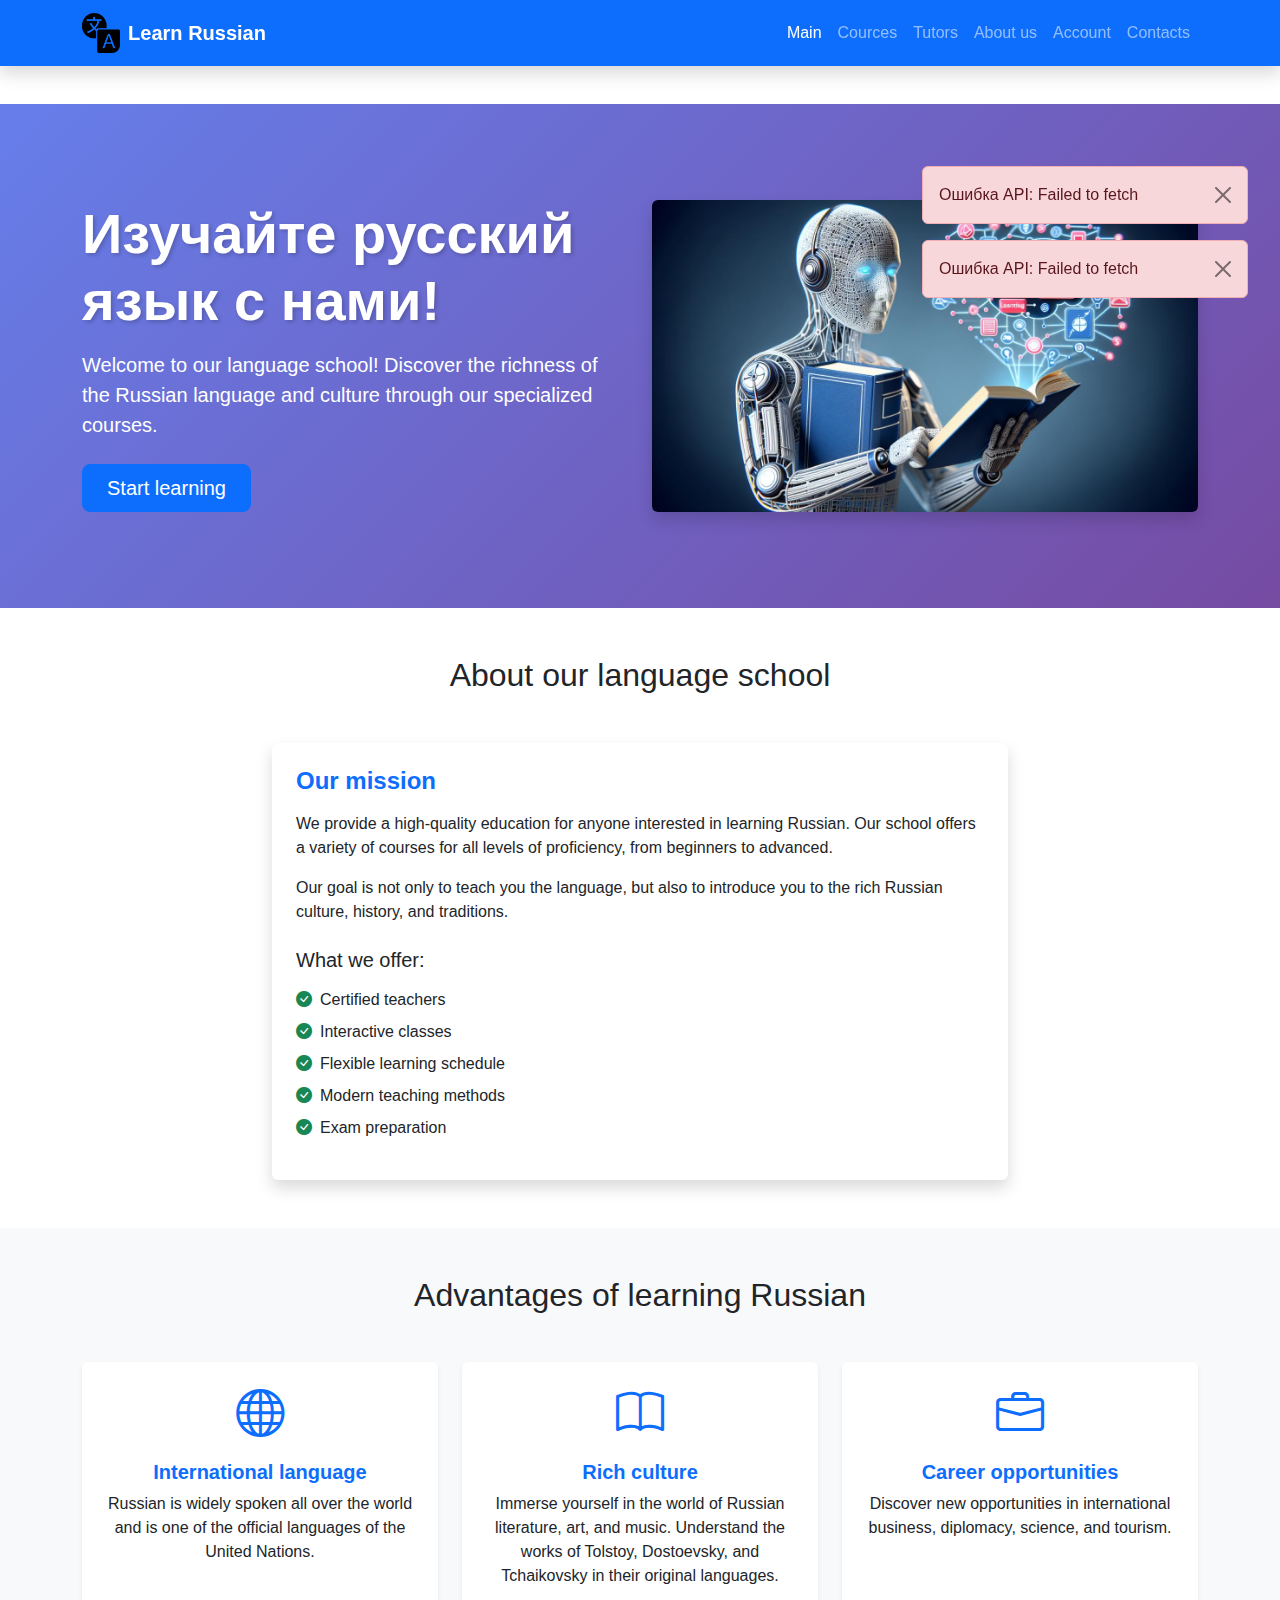
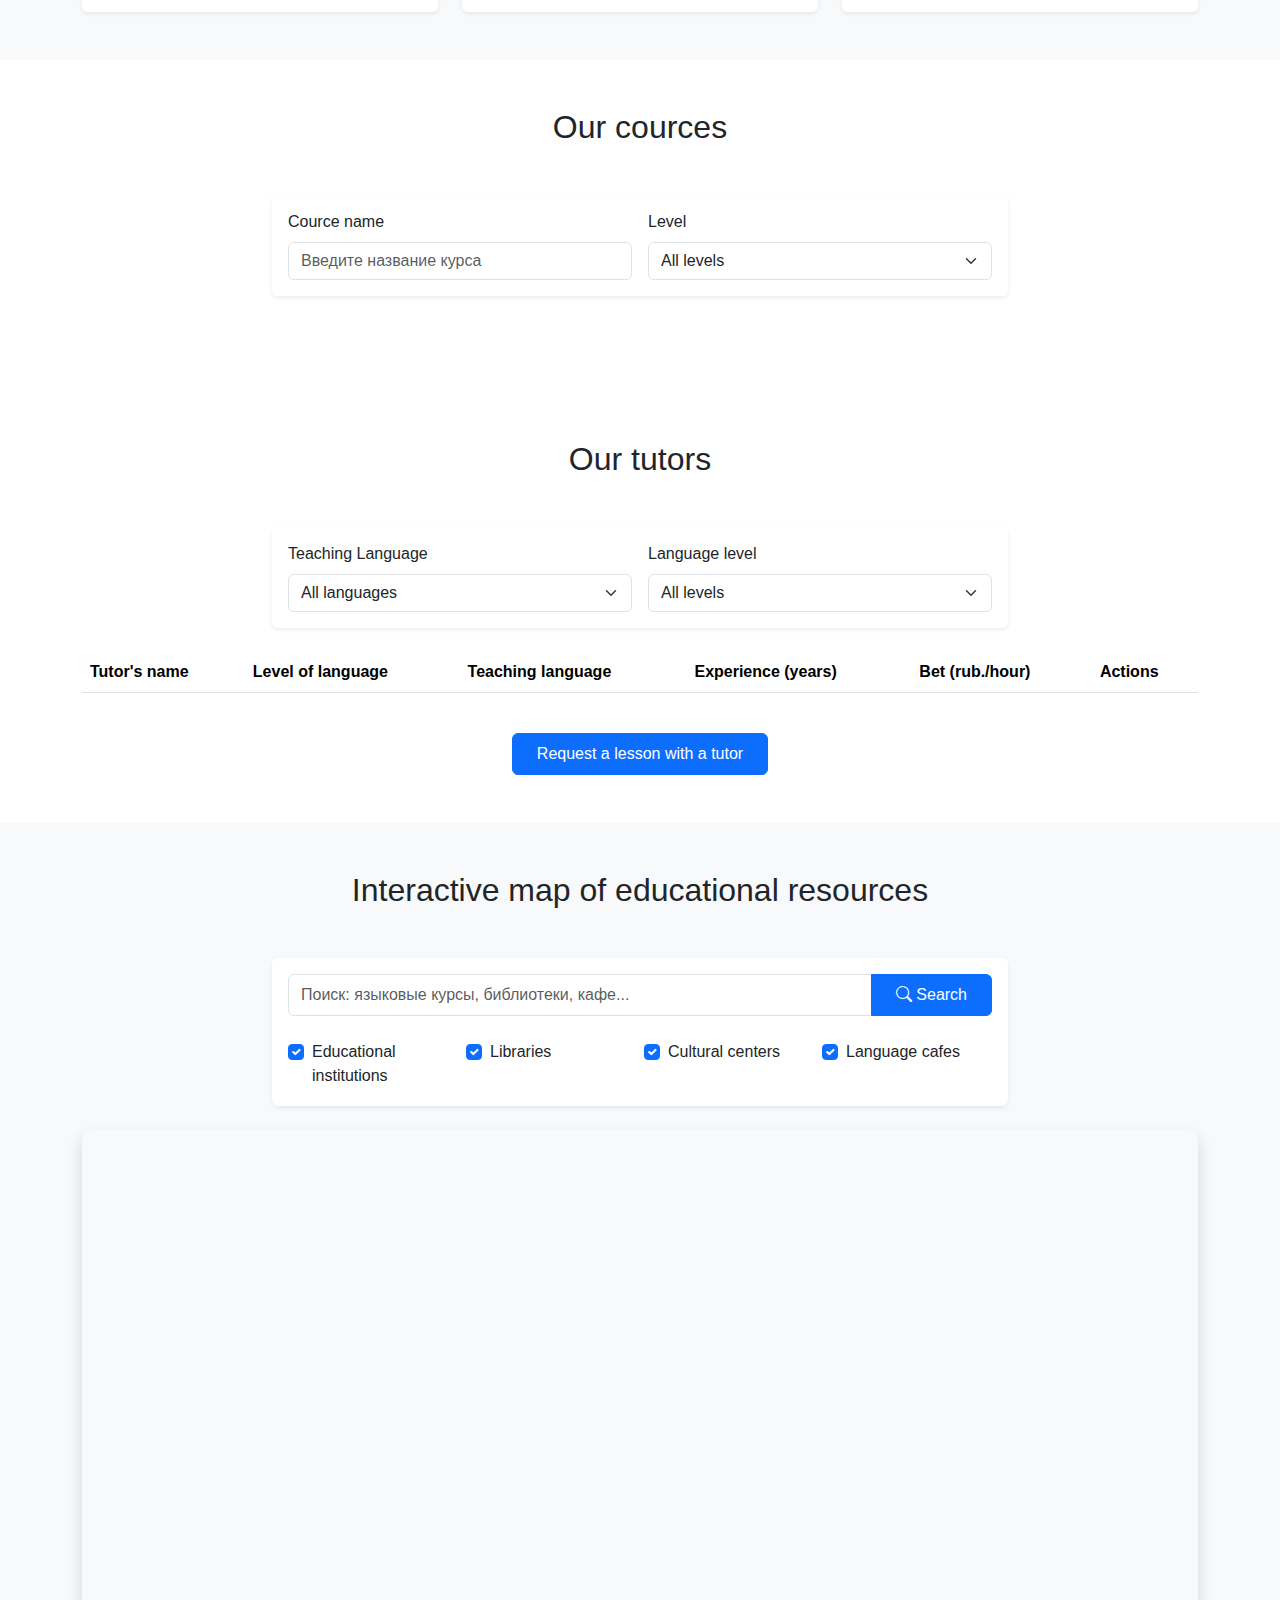
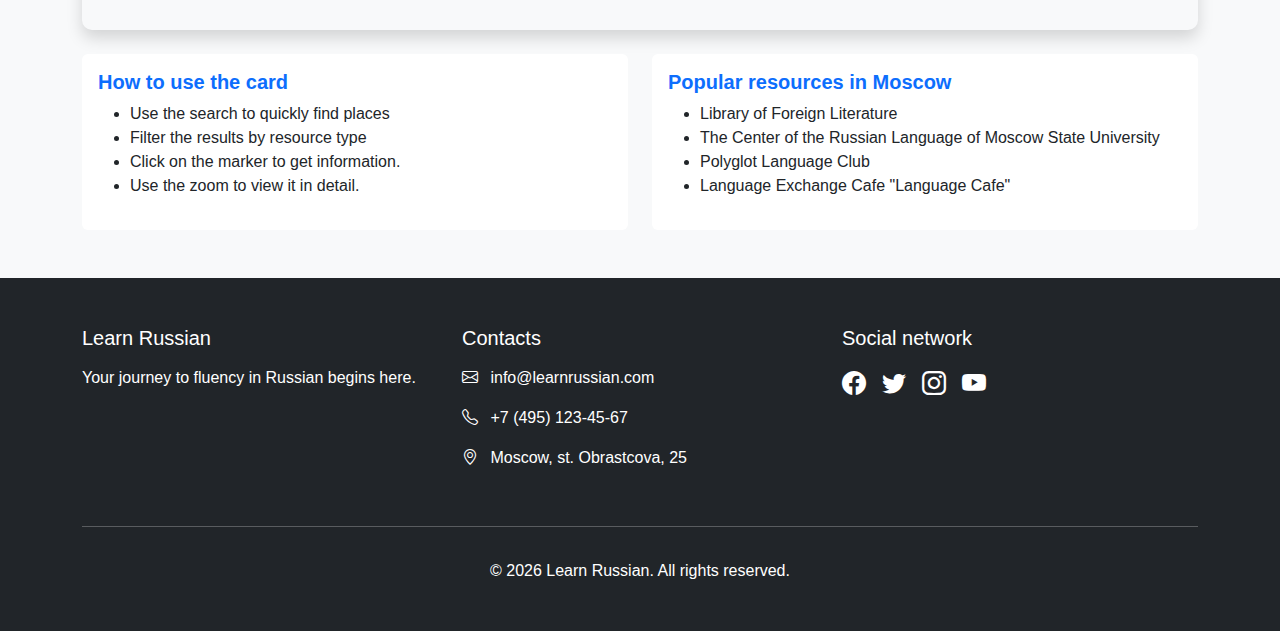
<file: index.html>
<!DOCTYPE html>
<html lang="ru" data-bs-theme="light">
<head>
    <meta charset="UTF-8">
    <meta name="viewport" content="width=device-width, initial-scale=1.0">
    <title>Learn Russian - Изучение русского языка</title>

    <link href="https://cdn.jsdelivr.net/npm/bootstrap@5.3.0-alpha1/dist/css/bootstrap.min.css" rel="stylesheet">
    <link rel="stylesheet" href="https://cdn.jsdelivr.net/npm/bootstrap-icons@1.10.0/font/bootstrap-icons.css">

    <link rel="stylesheet" href="./static/css/style.css">
    

    <link rel="icon" href="images/logo.png" type="image/png">
</head>
<body>

    <nav class="navbar navbar-expand-lg navbar-dark bg-primary fixed-top shadow">
        <div class="container">
            <a class="navbar-brand d-flex align-items-center" href="index.html">
                <img src="./static/img/logo.png" alt="Learn Russian Logo" height="40" class="me-2">
                <span class="fw-bold">Learn Russian</span>
            </a>
            
            <button class="navbar-toggler" type="button" data-bs-toggle="collapse" data-bs-target="#navbarNav">
                <span class="navbar-toggler-icon"></span>
            </button>
            
            <div class="collapse navbar-collapse" id="navbarNav">
                <ul class="navbar-nav ms-auto">
                    <li class="nav-item">
                        <a class="nav-link active" href="index.html">Main</a>
                    </li>
                    <li class="nav-item">
                        <a class="nav-link" href="#courses">Cources</a>
                    </li>
                    <li class="nav-item">
                        <a class="nav-link" href="#tutors">Tutors</a>
                    </li>
                    <li class="nav-item">
                        <a class="nav-link" href="#about">About us</a>
                    </li>
                    <li class="nav-item">
                        <a class="nav-link" href="dashboard.html">Account</a>
                    </li>
                    <li class="nav-item">
                        <a class="nav-link" href="#contact">Contacts</a>
                    </li>
                </ul>
            </div>
        </div>
    </nav>

    <div id="notification-area" class="container mt-5 pt-5"></div>

    <header class="bg-light py-5 mt-5">
        <div class="container py-5">
            <div class="row align-items-center">
                <div class="col-lg-6">
                    <h1 class="display-4 fw-bold mb-3";">Изучайте русский язык с нами!</h1>
                    <p class="lead mb-4">Welcome to our language school! Discover the richness of the Russian language and culture through our specialized courses.</p>
                    <a href="#courses" class="btn btn-primary btn-lg px-4">Start learning</a>
                </div>
                <div class="col-lg-6">
                    <img src="./static/img/main.jpg" 
                         alt="Изучение языков" class="img-fluid rounded shadow">
                </div>
            </div>
        </div>
    </header>

    <section id="about" class="py-5">
        <div class="container">
            <h2 class="text-center mb-5">About our language school</h2>
            <div class="row">
                <div class="col-lg-8 mx-auto">
                    <div class="card border-0 shadow">
                        <div class="card-body p-4">
                            <h3 class="card-title h4 mb-3">Our mission</h3>
                            <p class="card-text">We provide a high-quality education for anyone interested in learning Russian. Our school offers a variety of courses for all levels of proficiency, from beginners to advanced.</p>
                            <p class="card-text">Our goal is not only to teach you the language, but also to introduce you to the rich Russian culture, history, and traditions.</p>
                            <div class="mt-4">
                                <h4 class="h5 mb-3">What we offer:</h4>
                                <ul class="list-unstyled">
                                    <li class="mb-2"><i class="bi bi-check-circle-fill text-success me-2"></i>Certified teachers</li>
                                    <li class="mb-2"><i class="bi bi-check-circle-fill text-success me-2"></i>Interactive classes</li>
                                    <li class="mb-2"><i class="bi bi-check-circle-fill text-success me-2"></i>Flexible learning schedule</li>
                                    <li class="mb-2"><i class="bi bi-check-circle-fill text-success me-2"></i>Modern teaching methods</li>
                                    <li class="mb-2"><i class="bi bi-check-circle-fill text-success me-2"></i>Exam preparation</li>
                                </ul>
                            </div>
                        </div>
                    </div>
                </div>
            </div>
        </div>
    </section>

    <section class="py-5 bg-light">
        <div class="container">
            <h2 class="text-center mb-5">Advantages of learning Russian</h2>
            <div class="row g-4">
                <div class="col-md-4">
                    <div class="card h-100 border-0 shadow-sm">
                        <div class="card-body text-center p-4">
                            <div class="mb-3">
                                <i class="bi bi-globe text-primary display-5"></i>
                            </div>
                            <h3 class="card-title h5">International language</h3>
                            <p class="card-text">Russian is widely spoken all over the world and is one of the official languages of the United Nations.</p>
                        </div>
                    </div>
                </div>
                <div class="col-md-4">
                    <div class="card h-100 border-0 shadow-sm">
                        <div class="card-body text-center p-4">
                            <div class="mb-3">
                                <i class="bi bi-book text-primary display-5"></i>
                            </div>
                            <h3 class="card-title h5">Rich culture</h3>
                            <p class="card-text">Immerse yourself in the world of Russian literature, art, and music. Understand the works of Tolstoy, Dostoevsky, and Tchaikovsky in their original languages.</p>
                        </div>
                    </div>
                </div>
                <div class="col-md-4">
                    <div class="card h-100 border-0 shadow-sm">
                        <div class="card-body text-center p-4">
                            <div class="mb-3">
                                <i class="bi bi-briefcase text-primary display-5"></i>
                            </div>
                            <h3 class="card-title h5">Career opportunities</h3>
                            <p class="card-text">Discover new opportunities in international business, diplomacy, science, and tourism.</p>
                        </div>
                    </div>
                </div>
            </div>
        </div>
    </section>

    <section id="courses" class="py-5">
        <div class="container">
            <h2 class="text-center mb-5">Our cources</h2>
            
            <div class="row mb-4">
                <div class="col-lg-8 mx-auto">
                    <div class="card shadow-sm">
                        <div class="card-body">
                            <form id="course-search-form">
                                <div class="row g-3">
                                    <div class="col-md-6">
                                        <label for="course-name" class="form-label">Cource name</label>
                                        <input type="text" class="form-control" id="course-name" placeholder="Введите название курса">
                                    </div>
                                    <div class="col-md-6">
                                        <label for="course-level" class="form-label">Level</label>
                                        <select class="form-select" id="course-level">
                                            <option value="">All levels</option>
                                            <option value="Beginner">Elementary</option>
                                            <option value="Intermediate">Middle</option>
                                            <option value="Advanced">Advanced</option>
                                        </select>
                                    </div>
                                </div>
                            </form>
                        </div>
                    </div>
                </div>
            </div>

            <div id="courses-container" class="row g-4">

            </div>

            <nav id="courses-pagination" class="mt-5 d-flex justify-content-center">

            </nav>
        </div>
    </section>
    <section id="tutors" class="py-5">
        <div class="container">
            <h2 class="text-center mb-5">Our tutors</h2>
            
            <div class="row mb-4">
                <div class="col-lg-8 mx-auto">
                    <div class="card shadow-sm">
                        <div class="card-body">
                            <form id="tutor-search-form">
                                <div class="row g-3">
                                    <div class="col-md-6">
                                        <label for="tutor-language" class="form-label">Teaching Language</label>
                                        <select class="form-select" id="tutor-language">
                                            <option value="">All languages</option>

                                        </select>
                                    </div>
                                    <div class="col-md-6">
                                        <label for="tutor-level" class="form-label">Language level</label>
                                        <select class="form-select" id="tutor-level">
                                            <option value="">All levels</option>
                                            <option value="Beginner">Elementary</option>
                                            <option value="Intermediate">Middle</option>
                                            <option value="Advanced">Advanced</option>
                                        </select>
                                    </div>
                                </div>
                            </form>
                        </div>
                    </div>
                </div>
            </div>

            <div class="table-responsive">
                <table class="table table-hover" id="tutors-table">
                    <thead>
                        <tr>
                            <th>Tutor's name</th>
                            <th>Level of language</th>
                            <th>Teaching language</th>
                            <th>Experience (years)</th>
                            <th>Bet (rub./hour)</th>
                            <th>Actions</th>
                        </tr>
                    </thead>
                    <tbody id="tutors-body">

                    </tbody>
                </table>
            </div>

            <div class="text-center mt-4">
                <button class="btn btn-primary" data-bs-toggle="modal" data-bs-target="#tutorRequestModal">
                    Request a lesson with a tutor
                </button>
            </div>
        </div>
    </section>
	<!-- Карта учебных ресурсов -->
	<section id="resources-map" class="py-5 bg-light">
		<div class="container">
			<h2 class="text-center mb-5">Interactive map of educational resources</h2>
        
			<div class="row mb-4">
				<div class="col-lg-8 mx-auto">
					<div class="card shadow-sm">
						<div class="card-body">
							<div class="input-group">
								<input type="text" class="form-control" id="map-search" placeholder="Поиск: языковые курсы, библиотеки, кафе...">
								<button class="btn btn-primary" id="map-search-btn">
									<i class="bi bi-search"></i> Search
								</button>
							</div>
                        
							<div class="row mt-3 g-2" id="map-filters">
								<div class="col-6 col-md-3">
									<div class="form-check">
										<input class="form-check-input" type="checkbox" id="filter-education" checked>
										<label class="form-check-label" for="filter-education">
											Educational institutions
										</label>
									</div>
                            </div>
                            <div class="col-6 col-md-3">
                                <div class="form-check">
                                    <input class="form-check-input" type="checkbox" id="filter-libraries" checked>
                                    <label class="form-check-label" for="filter-libraries">
                                        Libraries
                                    </label>
                                </div>
                            </div>
                            <div class="col-6 col-md-3">
                                <div class="form-check">
                                    <input class="form-check-input" type="checkbox" id="filter-centers" checked>
                                    <label class="form-check-label" for="filter-centers">
                                        Cultural centers
                                    </label>
                                </div>
                            </div>
                            <div class="col-6 col-md-3">
                                <div class="form-check">
                                    <input class="form-check-input" type="checkbox" id="filter-cafes" checked>
                                    <label class="form-check-label" for="filter-cafes">
                                        Language cafes
                                    </label>
                                </div>
                            </div>
                        </div>
                    </div>
                </div>
            </div>
        </div>
        
        <!-- Контейнер для карты -->
        <div id="map-container" style="height: 500px; border-radius: 10px; overflow: hidden;" class="shadow">
            <div id="map" style="height: 100%; width: 100%;"></div>
        </div>
        
        <div class="row mt-4">
            <div class="col-md-6">
                <div class="card">
                    <div class="card-body">
                        <h5 class="card-title">How to use the card</h5>
                        <ul>
                            <li>Use the search to quickly find places</li>
                            <li>Filter the results by resource type</li>
                            <li>Click on the marker to get information.</li>
                            <li>Use the zoom to view it in detail.</li>
                        </ul>
                    </div>
                </div>
            </div>
            <div class="col-md-6">
                <div class="card">
                    <div class="card-body">
                        <h5 class="card-title">Popular resources in Moscow</h5>
                        <ul>
								<li>Library of Foreign Literature</li>
								<li>The Center of the Russian Language of Moscow State University</li>
								<li>Polyglot Language Club</li>
								<li>Language Exchange Cafe "Language Cafe"</li>
							</ul>
						</div>
					</div>
				</div>
			</div>
		</div>
	</section>


    <footer id="contact" class="bg-dark text-white py-5">
        <div class="container">
            <div class="row">
                <div class="col-lg-4 mb-4">
                    <h5 class="mb-3">Learn Russian</h5>
                    <p>Your journey to fluency in Russian begins here.</p>
                </div>
                <div class="col-lg-4 mb-4">
                    <h5 class="mb-3">Contacts</h5>
                    <p><i class="bi bi-envelope me-2"></i> info@learnrussian.com</p>
                    <p><i class="bi bi-telephone me-2"></i> +7 (495) 123-45-67</p>
                    <p><i class="bi bi-geo-alt me-2"></i> Moscow, st. Obrastcova, 25</p>
                </div>
                <div class="col-lg-4 mb-4">
                    <h5 class="mb-3">Social network</h5>
                    <div class="d-flex gap-3">
                        <a href="#" class="text-white"><i class="bi bi-facebook fs-4"></i></a>
                        <a href="#" class="text-white"><i class="bi bi-twitter fs-4"></i></a>
                        <a href="#" class="text-white"><i class="bi bi-instagram fs-4"></i></a>
                        <a href="#" class="text-white"><i class="bi bi-youtube fs-4"></i></a>
                    </div>
                </div>
            </div>
            <hr class="bg-light">
            <div class="text-center pt-3">
                <p class="mb-0">&copy; 2026 Learn Russian. All rights reserved.</p>
            </div>
        </div>
    </footer>

    <div class="modal fade" id="applyModal" tabindex="-1">
        <div class="modal-dialog modal-lg">
            <div class="modal-content">
                <div class="modal-header">
                    <h5 class="modal-title">Applying for the course</h5>
                    <button type="button" class="btn-close" data-bs-dismiss="modal"></button>
                </div>
                <div class="modal-body">
                    <form id="course-application-form">
                        <div class="row g-3">
                            <div class="col-md-6">
                                <label class="form-label">Cource name</label>
                                <input type="text" class="form-control" id="modal-course-name" readonly>
                            </div>
                            <div class="col-md-6">
                                <label class="form-label">Tutor</label>
                                <input type="text" class="form-control" id="modal-course-teacher" readonly>
                            </div>
                            <div class="col-md-6">
                                <label class="form-label">Start Date</label>
                                <select class="form-select" id="modal-start-date">

                                </select>
                            </div>
                            <div class="col-md-6">
                                <label class="form-label">Class time</label>
                                <select class="form-select" id="modal-start-time" disabled>

                                </select>
                            </div>
                            <div class="col-md-6">
                                <label class="form-label">Duration</label>
                                <div class="input-group">
                                    <input type="text" class="form-control" id="modal-duration" readonly>
                                    <span class="input-group-text">weeks</span>
                                </div>
                            </div>
                            <div class="col-md-6">
                                <label class="form-label">End Date</label>
                                <input type="text" class="form-control" id="modal-end-date" readonly>
                            </div>
                            <div class="col-md-6">
                                <label class="form-label">Count of students</label>
                                <input type="number" class="form-control" id="modal-students" min="1" max="20" value="1">
                            </div>
                            <div class="col-md-6">
                                <label class="form-label">Duration (hours)</label>
                                <input type="text" class="form-control" id="modal-total-hours" readonly>
                            </div>
                            
                            <!-- Дополнительные опции -->
                            <div class="col-12">
                                <h6 class="mt-3 mb-2">Advnced options</h6>
                                <div class="row">
                                    <div class="col-md-6">
                                        <div class="form-check mb-2">
                                            <input class="form-check-input" type="checkbox" id="modal-supplementary">
                                            <label class="form-check-label" for="modal-supplementary">
                                                Additional materials (+2000 rub/student)
                                            </label>
                                        </div>
                                        <div class="form-check mb-2">
                                            <input class="form-check-input" type="checkbox" id="modal-personalized">
                                            <label class="form-check-label" for="modal-personalized">
                                                Private lessons (+1500 rub/week)
                                            </label>
                                        </div>
                                        <div class="form-check mb-2">
                                            <input class="form-check-input" type="checkbox" id="modal-excursions">
                                            <label class="form-check-label" for="modal-excursions">
                                                Cultural excursions (+25%)
                                            </label>
                                        </div>
                                    </div>
                                    <div class="col-md-6">
                                        <div class="form-check mb-2">
                                            <input class="form-check-input" type="checkbox" id="modal-assessment">
                                            <label class="form-check-label" for="modal-assessment">
                                                Level assessment (+300 руб)
                                            </label>
                                        </div>
                                        <div class="form-check mb-2">
                                            <input class="form-check-input" type="checkbox" id="modal-interactive">
                                            <label class="form-check-label" for="modal-interactive">
                                                Interactive platform (+50%)
                                            </label>
                                        </div>
                                    </div>
                                </div>
                            </div>
                            
                            <div class="col-12">
                                <div class="alert alert-info" id="discount-info" style="display: none;">

                                </div>
                            </div>
                            
                            <div class="col-12">
                                <div class="card bg-light">
                                    <div class="card-body">
                                        <h5 class="card-title mb-3">Total cost</h5>
                                        <div class="d-flex justify-content-between align-items-center">
                                            <span class="fs-4">Total:</span>
                                            <span class="fs-3 fw-bold text-primary" id="modal-total-price">0 rub</span>
                                        </div>
                                    </div>
                                </div>
                            </div>
                        </div>
                    </form>
                </div>
                <div class="modal-footer">
                    <button type="button" class="btn btn-secondary" data-bs-dismiss="modal">Cancel</button>
                    <button type="button" class="btn btn-primary" id="submit-application">Send a request</button>
                </div>
            </div>
        </div>
    </div>

    <div class="modal fade" id="tutorRequestModal" tabindex="-1">
        <div class="modal-dialog">
            <div class="modal-content">
                <div class="modal-header">
                    <h5 class="modal-title">Request a lesson with a tutor</h5>
                    <button type="button" class="btn-close" data-bs-dismiss="modal"></button>
                </div>
                <div class="modal-body">
                    <form id="tutor-request-form">
                        <div class="mb-3">
                            <label class="form-label">Choose a tutor</label>
                            <select class="form-select" id="request-tutor-select">

                            </select>
                        </div>
                        <div class="mb-3">
                            <label class="form-label">Date of class</label>
                            <input type="date" class="form-control" id="request-date" required>
                        </div>
                        <div class="mb-3">
                            <label class="form-label">Start time</label>
                            <input type="time" class="form-control" id="request-time" required>
                        </div>
                        <div class="mb-3">
                            <label class="form-label">Duration (hours)</label>
                            <input type="number" class="form-control" id="request-duration" min="1" max="40" value="1" required>
                        </div>
                        <div class="mb-3">
                            <label class="form-label">Number of students</label>
                            <input type="number" class="form-control" id="request-persons" min="1" max="20" value="1" required>
                        </div>
                    </form>
                </div>
                <div class="modal-footer">
                    <button type="button" class="btn btn-secondary" data-bs-dismiss="modal">Cancel</button>
                    <button type="button" class="btn btn-primary" id="submit-tutor-request">Send Request</button>
                </div>
            </div>
        </div>
    </div>

    <script src="https://cdn.jsdelivr.net/npm/bootstrap@5.3.0-alpha1/dist/js/bootstrap.bundle.min.js"></script>
    
    <script src="./static/scripts/api.js"></script>
    <script src="./static/scripts/main.js"></script>
	
	<script src="https://api-maps.yandex.ru/2.1/?apikey=8c835689-7b89-4774-9964-f305db9c58f4&lang=ru_RU" type="text/javascript"></script>
	<script src="./static/scripts/map.js"></script>
</body>
</html>
</file>
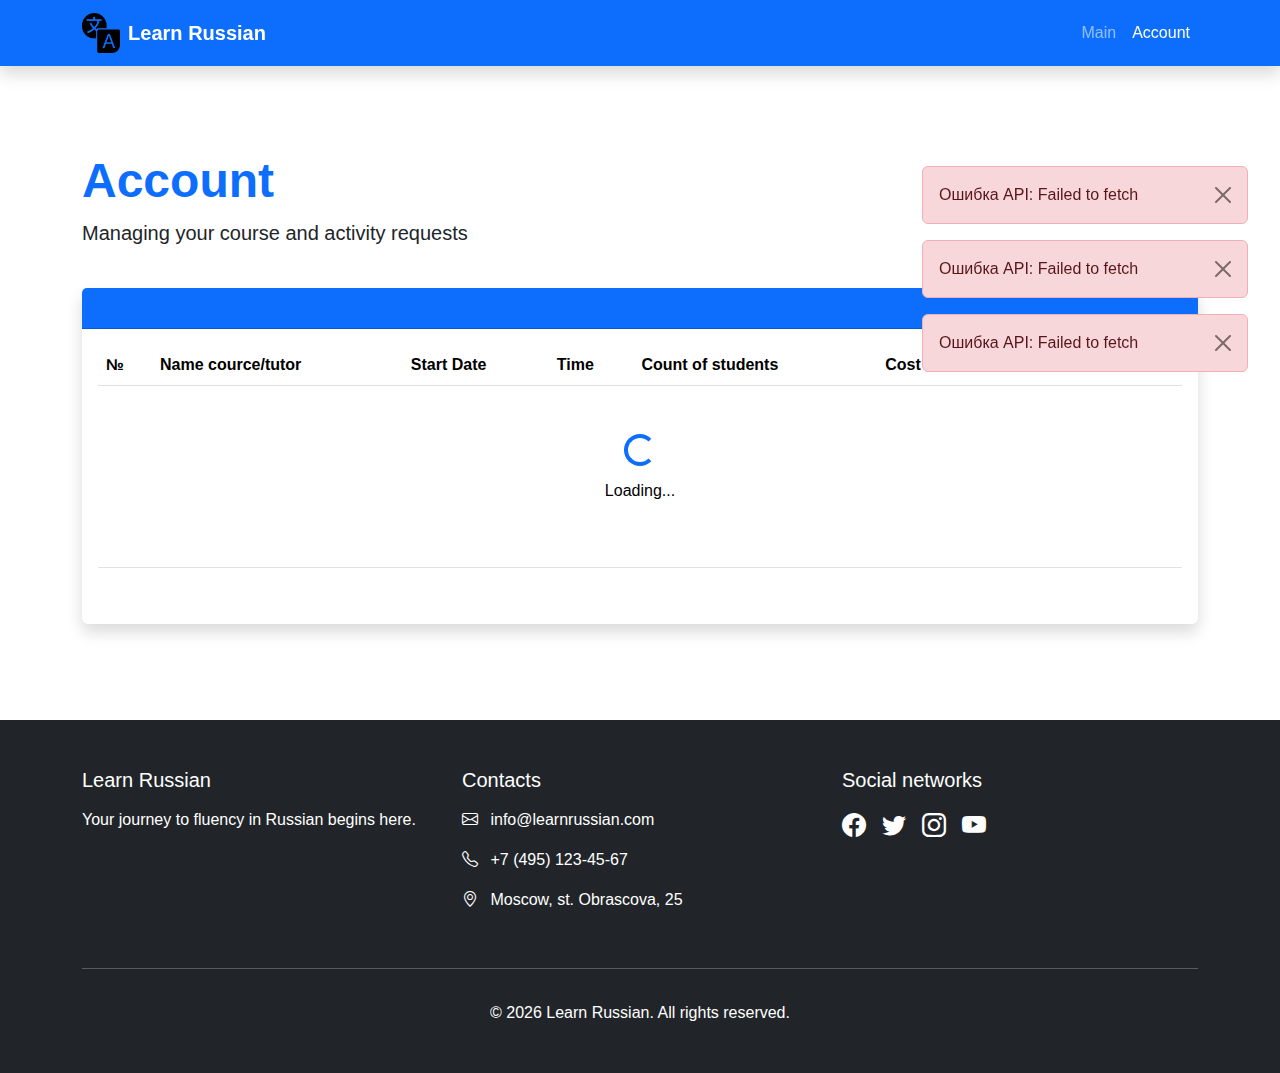
<file: dashboard.html>
<!DOCTYPE html>
<html lang="ru" data-bs-theme="light">
<head>
    <meta charset="UTF-8">
    <meta name="viewport" content="width=device-width, initial-scale=1.0">
    <title>Личный кабинет - Learn Russian</title>
    
    <!-- Bootstrap 5.3 -->
    <link href="https://cdn.jsdelivr.net/npm/bootstrap@5.3.0-alpha1/dist/css/bootstrap.min.css" rel="stylesheet">
    <link rel="stylesheet" href="https://cdn.jsdelivr.net/npm/bootstrap-icons@1.10.0/font/bootstrap-icons.css">
    
    <!-- Пользовательские стили -->
    <link rel="stylesheet" href="./static/css/style.css">
    
    <!-- Favicon -->
    <link rel="icon" href="img/logo.png" type="image/png">
</head>
<body>
    <!-- Шапка сайта -->
    <nav class="navbar navbar-expand-lg navbar-dark bg-primary fixed-top shadow">
        <div class="container">
            <a class="navbar-brand d-flex align-items-center" href="index.html">
                <img src="./static/img/logo.png" alt="Learn Russian Logo" height="40" class="me-2">
                <span class="fw-bold">Learn Russian</span>
            </a>
            
            <div class="collapse navbar-collapse">
                <ul class="navbar-nav ms-auto">
                    <li class="nav-item">
                        <a class="nav-link" href="index.html">Main</a>
                    </li>
                    <li class="nav-item">
                        <a class="nav-link active" href="dashboard.html">Account</a>
                    </li>
                </ul>
            </div>
        </div>
    </nav>

    <!-- Область уведомлений -->
    <div id="notification-area" class="container mt-5 pt-5"></div>

    <!-- Основной контент -->
    <main class="container py-5 mt-5">
        <div class="row">
            <div class="col-12 mb-4">
                <h1 class="display-5 fw-bold text-primary">Account</h1>
                <p class="lead">Managing your course and activity requests</p>
            </div>
        </div>

        <!-- Таблица заказов -->
        <div class="row">
            <div class="col-12">
                <div class="card shadow">
                    <div class="card-header bg-primary text-white">
                        <h5 class="card-title mb-0">My applications</h5>
                    </div>
                    <div class="card-body">
                        <div class="table-responsive">
                            <table class="table table-hover" id="orders-table">
                                <thead>
                                    <tr>
                                        <th>№</th>
                                        <th>Name cource/tutor</th>
                                        <th>Start Date</th>
                                        <th>Time</th>
                                        <th>Count of students</th>
                                        <th>Cost</th>
                                        <th>Status</th>
                                        <th>Actions</th>
                                    </tr>
                                </thead>
                                <tbody id="orders-body">
                                    <tr id="loading-row">
                                        <td colspan="8" class="text-center py-5">
                                            <div class="spinner-border text-primary" role="status">
                                                <span class="visually-hidden">Loading...</span>
                                            </div>
                                            <p class="mt-2">Loading...</p>
                                        </td>
                                    </tr>
                                </tbody>
                            </table>
                        </div>

                        <nav id="orders-pagination" class="mt-4 d-flex justify-content-center">
                        </nav>
                    </div>
                </div>
            </div>
        </div>
    </main>

    <!-- Футер -->
    <footer class="bg-dark text-white py-5 mt-5">
        <div class="container">
            <div class="row">
                <div class="col-lg-4 mb-4">
                    <h5 class="mb-3">Learn Russian</h5>
                    <p>Your journey to fluency in Russian begins here.</p>
                </div>
                <div class="col-lg-4 mb-4">
                    <h5 class="mb-3">Contacts</h5>
                    <p><i class="bi bi-envelope me-2"></i> info@learnrussian.com</p>
                    <p><i class="bi bi-telephone me-2"></i> +7 (495) 123-45-67</p>
                    <p><i class="bi bi-geo-alt me-2"></i> Moscow, st. Obrascova, 25</p>
                </div>
                <div class="col-lg-4 mb-4">
                    <h5 class="mb-3">Social networks</h5>
                    <div class="d-flex gap-3">
                        <a href="#" class="text-white"><i class="bi bi-facebook fs-4"></i></a>
                        <a href="#" class="text-white"><i class="bi bi-twitter fs-4"></i></a>
                        <a href="#" class="text-white"><i class="bi bi-instagram fs-4"></i></a>
                        <a href="#" class="text-white"><i class="bi bi-youtube fs-4"></i></a>
                    </div>
                </div>
            </div>
            <hr class="bg-light">
            <div class="text-center pt-3">
                <p class="mb-0">&copy; 2026 Learn Russian. All rights reserved.</p>
            </div>
        </div>
    </footer>

    <!-- Модальное окно подробной информации -->
    <div class="modal fade" id="detailsModal" tabindex="-1">
        <div class="modal-dialog modal-lg">
            <div class="modal-content">
                <div class="modal-header">
                    <h5 class="modal-title">Detailed information about the application</h5>
                    <button type="button" class="btn-close" data-bs-dismiss="modal"></button>
                </div>
                <div class="modal-body">
                    <div class="row g-3" id="order-details">

                    </div>
                </div>
                <div class="modal-footer">
                    <button type="button" class="btn btn-secondary" data-bs-dismiss="modal">Close</button>
                </div>
            </div>
        </div>
    </div>

    <!-- Модальное окно редактирования -->
    <div class="modal fade" id="editModal" tabindex="-1">
        <div class="modal-dialog">
            <div class="modal-content">
                <div class="modal-header">
                    <h5 class="modal-title">Edit application</h5>
                    <button type="button" class="btn-close" data-bs-dismiss="modal"></button>
                </div>
                <div class="modal-body">
                    <form id="edit-order-form">
                        <div class="mb-3">
                            <label class="form-label">Start Date</label>
                            <input type="date" class="form-control" id="edit-date-start" required>
                        </div>
                        <div class="mb-3">
                            <label class="form-label">Start time</label>
                            <input type="time" class="form-control" id="edit-time-start" required>
                        </div>
                        <div class="mb-3">
                            <label class="form-label">Count of students</label>
                            <input type="number" class="form-control" id="edit-persons" min="1" max="20" required>
                        </div>
                        <div class="mb-3">
                            <label class="form-label">Duration (hours)</label>
                            <input type="number" class="form-control" id="edit-duration" min="1" required>
                        </div>
                        <input type="hidden" id="edit-order-id">
                    </form>
                </div>
                <div class="modal-footer">
                    <button type="button" class="btn btn-secondary" data-bs-dismiss="modal">Cancel</button>
                    <button type="button" class="btn btn-primary" id="save-edit">Save changes</button>
                </div>
            </div>
        </div>
    </div>

    <!-- Модальное окно подтверждения удаления -->
    <div class="modal fade" id="deleteModal" tabindex="-1">
        <div class="modal-dialog">
            <div class="modal-content">
                <div class="modal-header">
                    <h5 class="modal-title">Deletion confirm</h5>
                    <button type="button" class="btn-close" data-bs-dismiss="modal"></button>
                </div>
                <div class="modal-body">
                    <p>Are you sure you want to delete this application?</p>
                    <p class="text-muted small">This action cannot be undone.</p>
                    <input type="hidden" id="delete-order-id">
                </div>
                <div class="modal-footer">
                    <button type="button" class="btn btn-secondary" data-bs-dismiss="modal">No, cancel</button>
                    <button type="button" class="btn btn-danger" id="confirm-delete">Yes, delete</button>
                </div>
            </div>
        </div>
    </div>

    <script src="https://cdn.jsdelivr.net/npm/bootstrap@5.3.0-alpha1/dist/js/bootstrap.bundle.min.js"></script>
    
    <script src="./static/scripts/api.js"></script>
    <script src="./static/scripts/dashboard.js"></script>
</body>
</html>
</file>
<file: static/css/style.css>
:root {
    --primary-color: #0d6efd;
    --secondary-color: #6c757d;
    --success-color: #198754;
    --light-bg: #f8f9fa;
}

body {
    padding-top: 56px;
    font-family: 'Segoe UI', Tahoma, Geneva, Verdana, sans-serif;
}
.logos {
	color: white;
}

.navbar-brand img {
    border-radius: 8px;
}

.nav-link {
    font-weight: 500;
    transition: color 0.3s ease;
}

.nav-link:hover {
    color: #ffc107 !important;
}

.card {
    transition: transform 0.3s ease, box-shadow 0.3s ease;
    border: none;
}

.card:hover {
    transform: translateY(-5px);
    box-shadow: 0 10px 20px rgba(0,0,0,0.1) !important;
}

.card-title {
    color: var(--primary-color);
    font-weight: 600;
}

.table-hover tbody tr:hover {
    background-color: rgba(13, 110, 253, 0.05);
}

.btn-primary {
    padding: 0.5rem 1.5rem;
    font-weight: 500;
    transition: all 0.3s ease;
}

.btn-primary:hover {
    transform: translateY(-2px);
    box-shadow: 0 5px 15px rgba(13, 110, 253, 0.4);
}

#notification-area {
    position: fixed;
    top: 70px;
    right: 20px;
    z-index: 1050;
    max-width: 350px;
}

.pagination .page-link {
    color: var(--primary-color);
}

.pagination .page-item.active .page-link {
    background-color: var(--primary-color);
    border-color: var(--primary-color);
}

header {
    background: linear-gradient(135deg, #667eea 0%, #764ba2 100%);
    color: white;
}

header h1 {
    text-shadow: 2px 2px 4px rgba(0,0,0,0.2);
}

.bg-light {
    background-color: var(--light-bg) !important;
}

footer {
    margin-top: auto;
}

footer a:hover {
    opacity: 0.8;
}

.modal-content {
    border-radius: 15px;
    border: none;
}

@media (max-width: 768px) {
    body {
        padding-top: 50px;
    }
    
    .navbar-brand span {
        font-size: 1.1rem;
    }
    
    h1.display-4 {
        font-size: 2.5rem;
    }
    
    .table-responsive {
        font-size: 0.9rem;
    }
}

.fade-in {
    animation: fadeIn 0.5s ease-in;
}

@keyframes fadeIn {
    from { opacity: 0; transform: translateY(20px); }
    to { opacity: 1; transform: translateY(0); }
}

.selected-tutor {
    background-color: rgba(13, 110, 253, 0.1) !important;
    border-left: 4px solid var(--primary-color) !important;
}

.discount-badge {
    font-size: 0.8rem;
    padding: 0.25rem 0.5rem;
    margin-right: 0.5rem;
}
</file>
